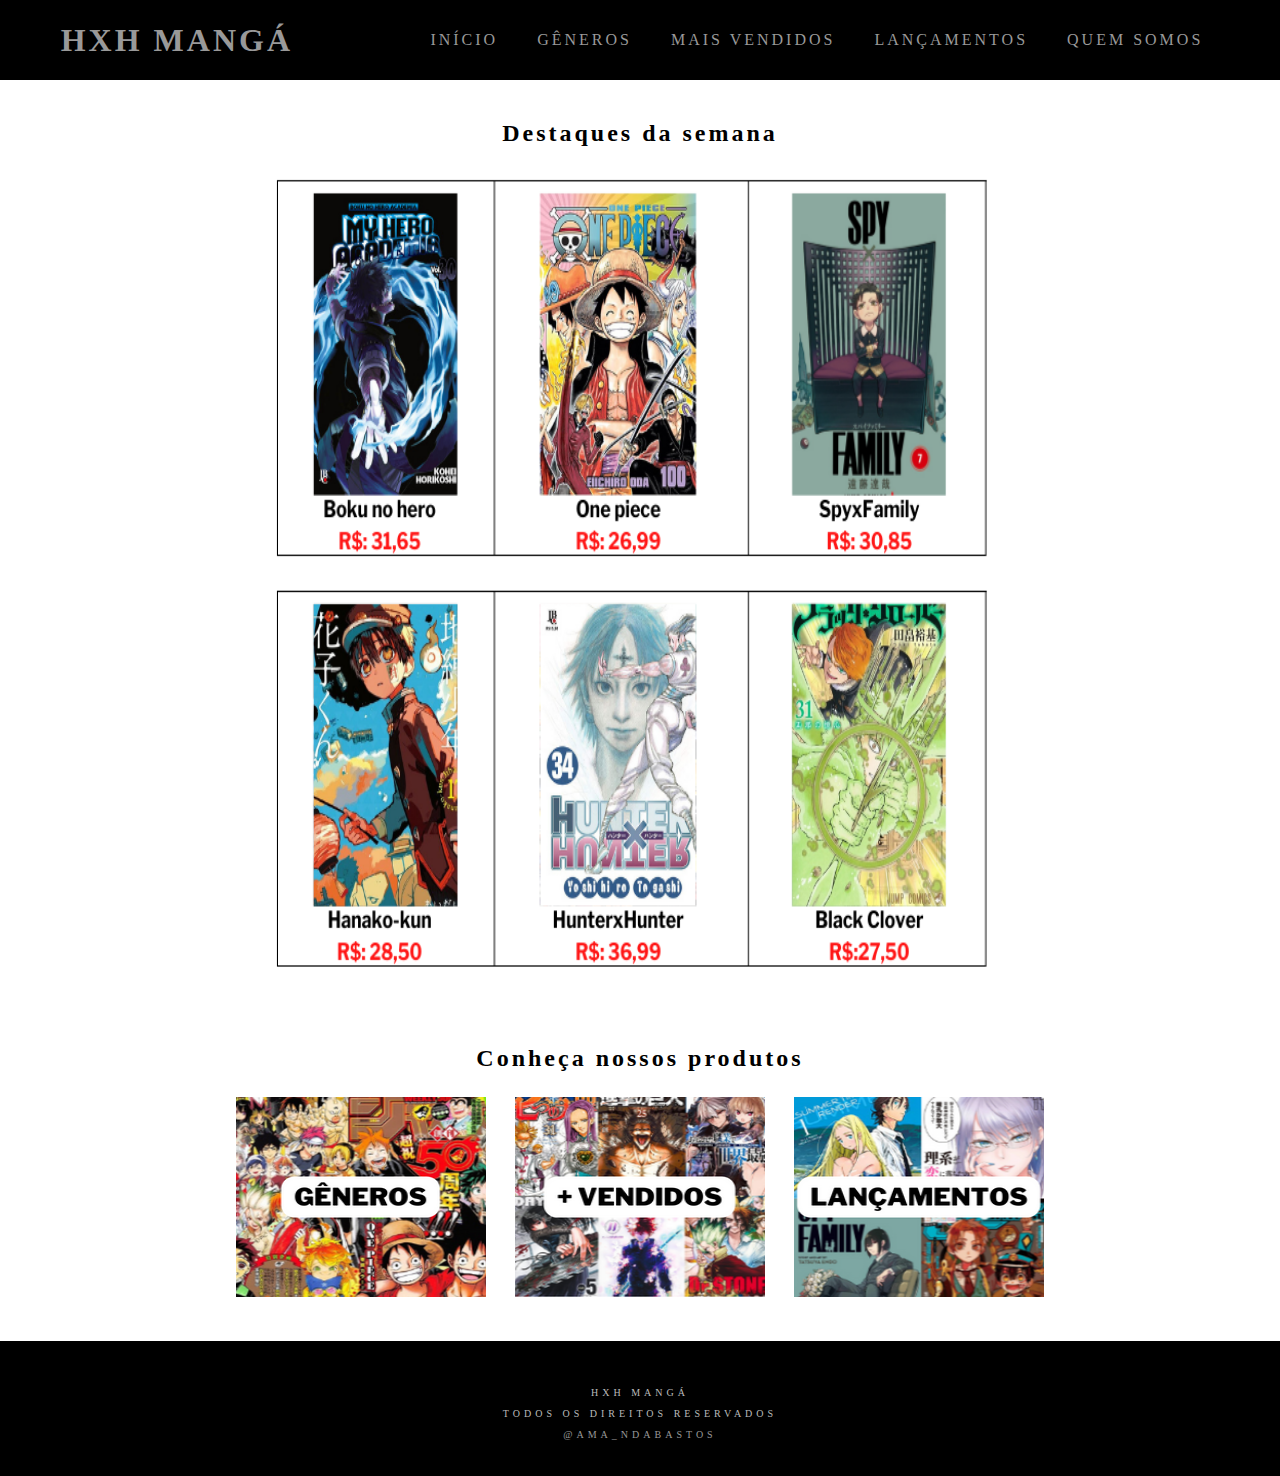
<file: index.html>
<!DOCTYPE html>
<html lang="pt-br">

<head>
    <meta charset="UTF-8">
    <meta http-equiv="X-UA-Compatible" content="IE=edge">
    <meta name="viewport" content="width=device-width, initial-scale=1.0">
    <title>Início</title>
    <link rel="stylesheet" href="css/styles.css">
</head>

<body>


    <header>
        <!--logo e menu-->
        <nav class="nav">

            <div class="logo">
                <h1>HxH mangá</h1>
            </div>

            <div class="menu">

                <a href="index.html">Início</a>
                <a href="generos.html">Gêneros</a>
                <a href="maisvendidos.html">Mais Vendidos</a>
                <a href="lancamentos.html">Lançamentos</a>
                <a href="quemsomos.html">Quem somos</a>

            </div>
        </nav>


    </header>

    <!--destaques da home-->
    <div class="destaquehome">

        <h2>Destaques da semana</h2>
        <img src="imagens/home/img1.png" width="800" height="400">
        <img src="imagens/home/img2.png" width="800" height="400">

    </div>

    <!--imagens com links-->
    <div class="imglinkhome">
        <h2>Conheça nossos produtos</h2>

        <a href="generos.html" target="_blank">
            <img src="imagens/home/img3.png" width="250" height="200">
        </a>
        <a href="maisvendidos.html" target="_blank">
            <img src="imagens/home/img4.png" hspace="25px" width="250" height="200">
        </a>
        <a href="lancamentos.html" target="_blank">
            <img src="imagens/home/img5.png" width="250" height="200">
        </a>

    </div>

    <!--rodapé-->
    <footer>

        <div class="rodape">

            <p>HxH Mangá</p>
            <p>todos os direitos reservados</p>
            <a class="insta" href="https://www.instagram.com/ama_ndabastos/?igshid=YmMyMTA2M2Y=">
                @ama_ndabastos</a>

        </div>

    </footer>


</body>



</html>
</file>
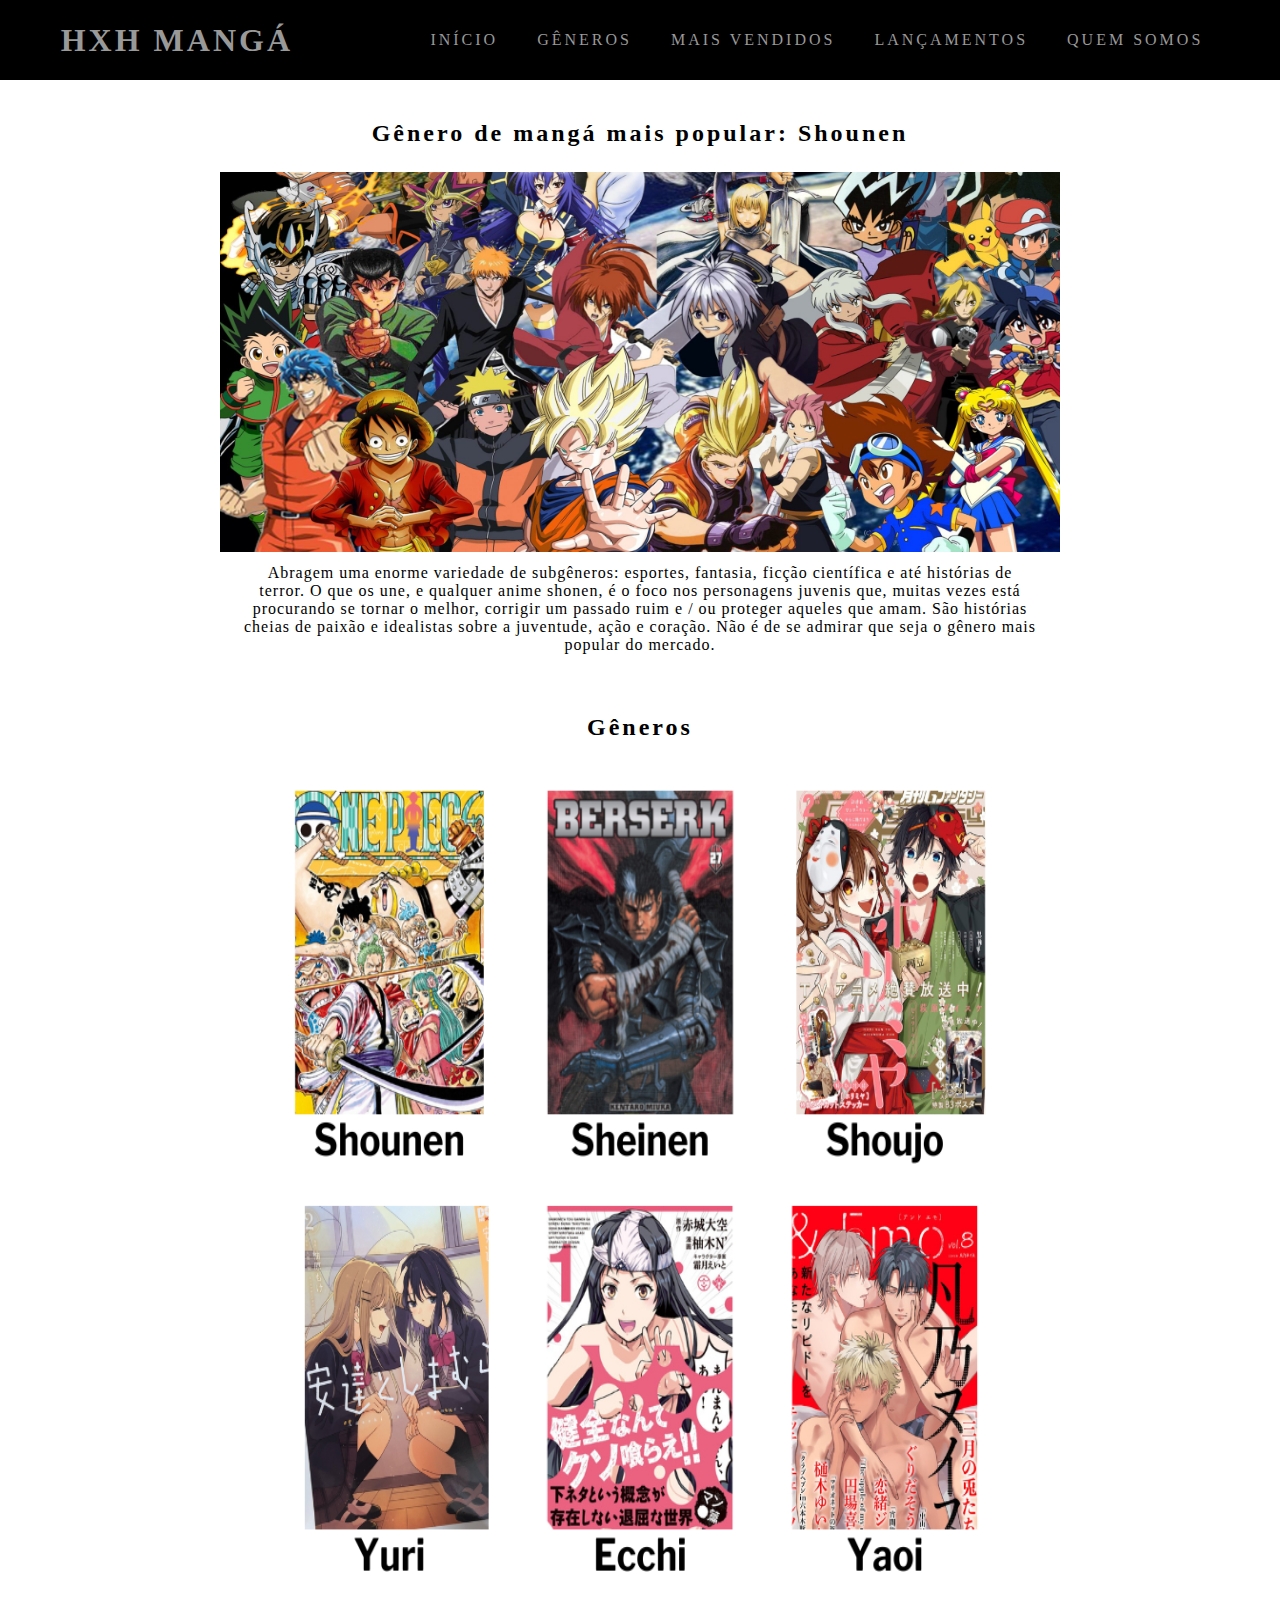
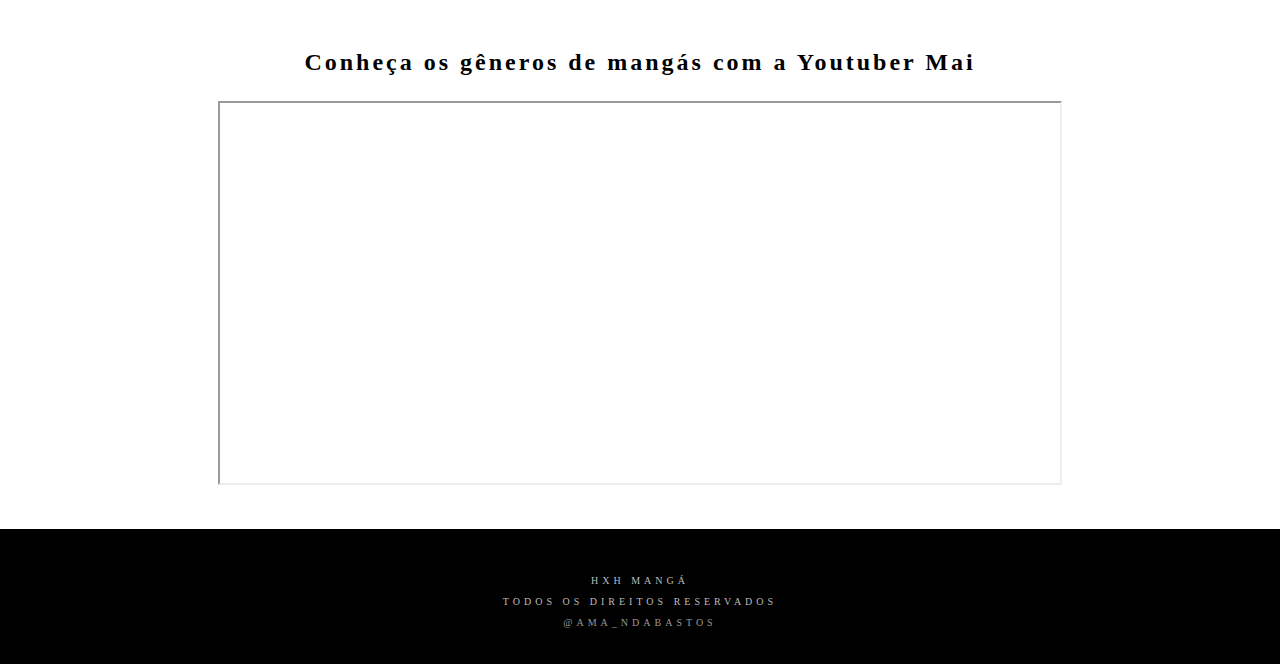
<file: generos.html>
<!DOCTYPE html>
<html lang="pt-br">

<head>
    <meta charset="UTF-8">
    <meta http-equiv="X-UA-Compatible" content="IE=edge">
    <meta name="viewport" content="width=device-width, initial-scale=1.0">
    <title>Gêneros</title>
    <link rel="stylesheet" href="css/styles.css">
</head>

<body>

    <header>
        <!--logo e menu-->
        <nav class="nav">

            <div class="logo">
                <h1>HxH mangá</h1>
            </div>

            <div class="menu">

                <a href="index.html">Início</a>
                <a href="generos.html">Gêneros</a>
                <a href="maisvendidos.html">Mais Vendidos</a>
                <a href="lancamentos.html">Lançamentos</a>
                <a href="quemsomos.html">Quem somos</a>

            </div>
        </nav>


    </header>


    <div class="shounen">

        <h2>Gênero de mangá mais popular: Shounen</h2>
        <div class="imgshounen">

            <img src="imagens/categoria/img1.jpg" width="840" height="380">

        </div>

        <div class="textoshounen">

            Abragem uma enorme variedade de subgêneros: esportes,
            fantasia, ficção científica e até histórias de terror. O que os une, e qualquer
            anime shonen, é o foco nos personagens juvenis que, muitas vezes está procurando
            se tornar o melhor, corrigir um passado ruim e / ou proteger aqueles que amam.
            São histórias cheias de paixão e idealistas sobre a juventude, ação e coração.
            Não é de se admirar que seja o gênero mais popular do mercado.

        </div>

    </div>

    <div class="generos">

        <h2>Gêneros</h2>
        <img src="imagens/categoria/img2.png" width="800" height="400">
        <img class="ecchi" src="imagens/categoria/img3.png" width="800" height="400">

    </div>

    <div class="video">

        <h2>Conheça os gêneros de mangás com a Youtuber Mai</h2>
        <iframe src="https://www.youtube.com/embed/VrjdE21Eg2A" width="840" height="380"></iframe>

    </div>

    <!--rodapé-->
    <footer>

        <div class="rodape">

            <p>HxH Mangá</p>
            <p>todos os direitos reservados</p>
            <a class="insta" href="https://www.instagram.com/ama_ndabastos/?igshid=YmMyMTA2M2Y=">
                @ama_ndabastos</a>

        </div>

    </footer>

</body>






























</html>
</file>
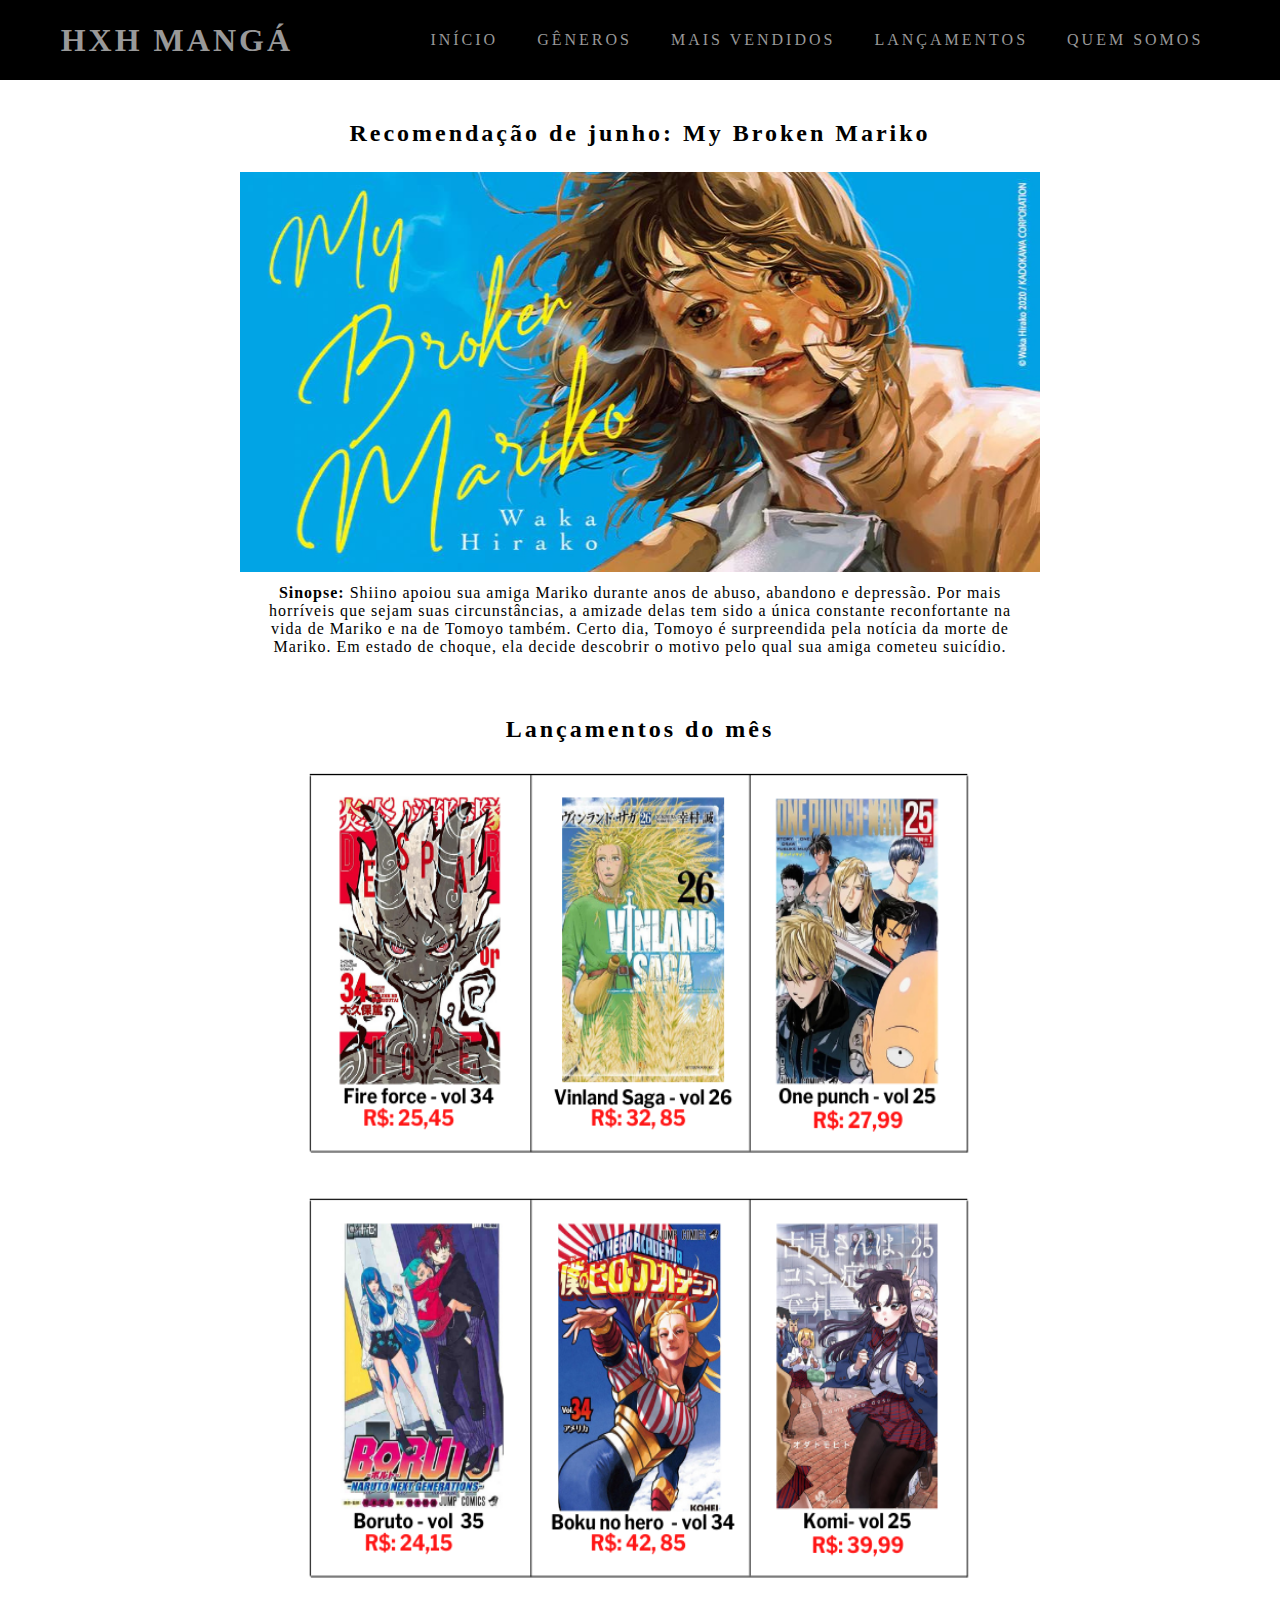
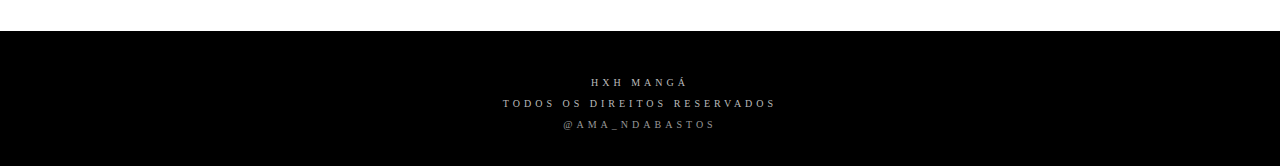
<file: lancamentos.html>
<!DOCTYPE html>
<html lang="pt-br">

<head>

    <meta charset="UTF-8">
    <meta http-equiv="X-UA-Compatible" content="IE=edge">
    <meta name="viewport" content="width=device-width, initial-scale=1.0">
    <title>Lançamentos</title>
    <link rel="stylesheet" href="css/styles.css">

</head>

<body>

    <header>
        <!--logo e menu-->
        <nav class="nav">

            <div class="logo">
                <h1>HxH mangá</h1>
            </div>

            <div class="menu">

                <a href="index.html">Início</a>
                <a href="generos.html">Gêneros</a>
                <a href="maisvendidos.html">Mais Vendidos</a>
                <a href="lancamentos.html">Lançamentos</a>
                <a href="quemsomos.html">Quem somos</a>

            </div>
        </nav>


    </header>



    <div class="lancamento">

        <h2>Recomendação de junho: My Broken Mariko</h2>
        <img src="imagens/lancamentos/img1.png" width="800" height="400">

        <div class="mybroken">
            <strong>Sinopse:</strong> Shiino apoiou sua amiga Mariko durante anos de abuso,
            abandono e depressão. Por mais horríveis que sejam suas circunstâncias,
            a amizade delas tem sido a única constante reconfortante na vida de Mariko e
            na de Tomoyo também. Certo dia, Tomoyo é surpreendida pela notícia da morte de Mariko.
            Em estado de choque, ela decide descobrir o motivo pelo qual sua amiga cometeu suicídio.
        </div>

    </div>


    <div class="imgslan">

        <h2>Lançamentos do mês</h2>
        <img src="imagens/lancamentos/img2.png" width="800" height="400">
        <img class="komi" src="imagens/lancamentos/img3.png" width="800" height="400">

    </div>

    <!--rodapé-->
    <footer>

        <div class="rodape">

            <p>HxH Mangá</p>
            <p>todos os direitos reservados</p>
            <a class="insta" href="https://www.instagram.com/ama_ndabastos/?igshid=YmMyMTA2M2Y=">
                @ama_ndabastos</a>

        </div>

    </footer>
</body>

</html>
</file>
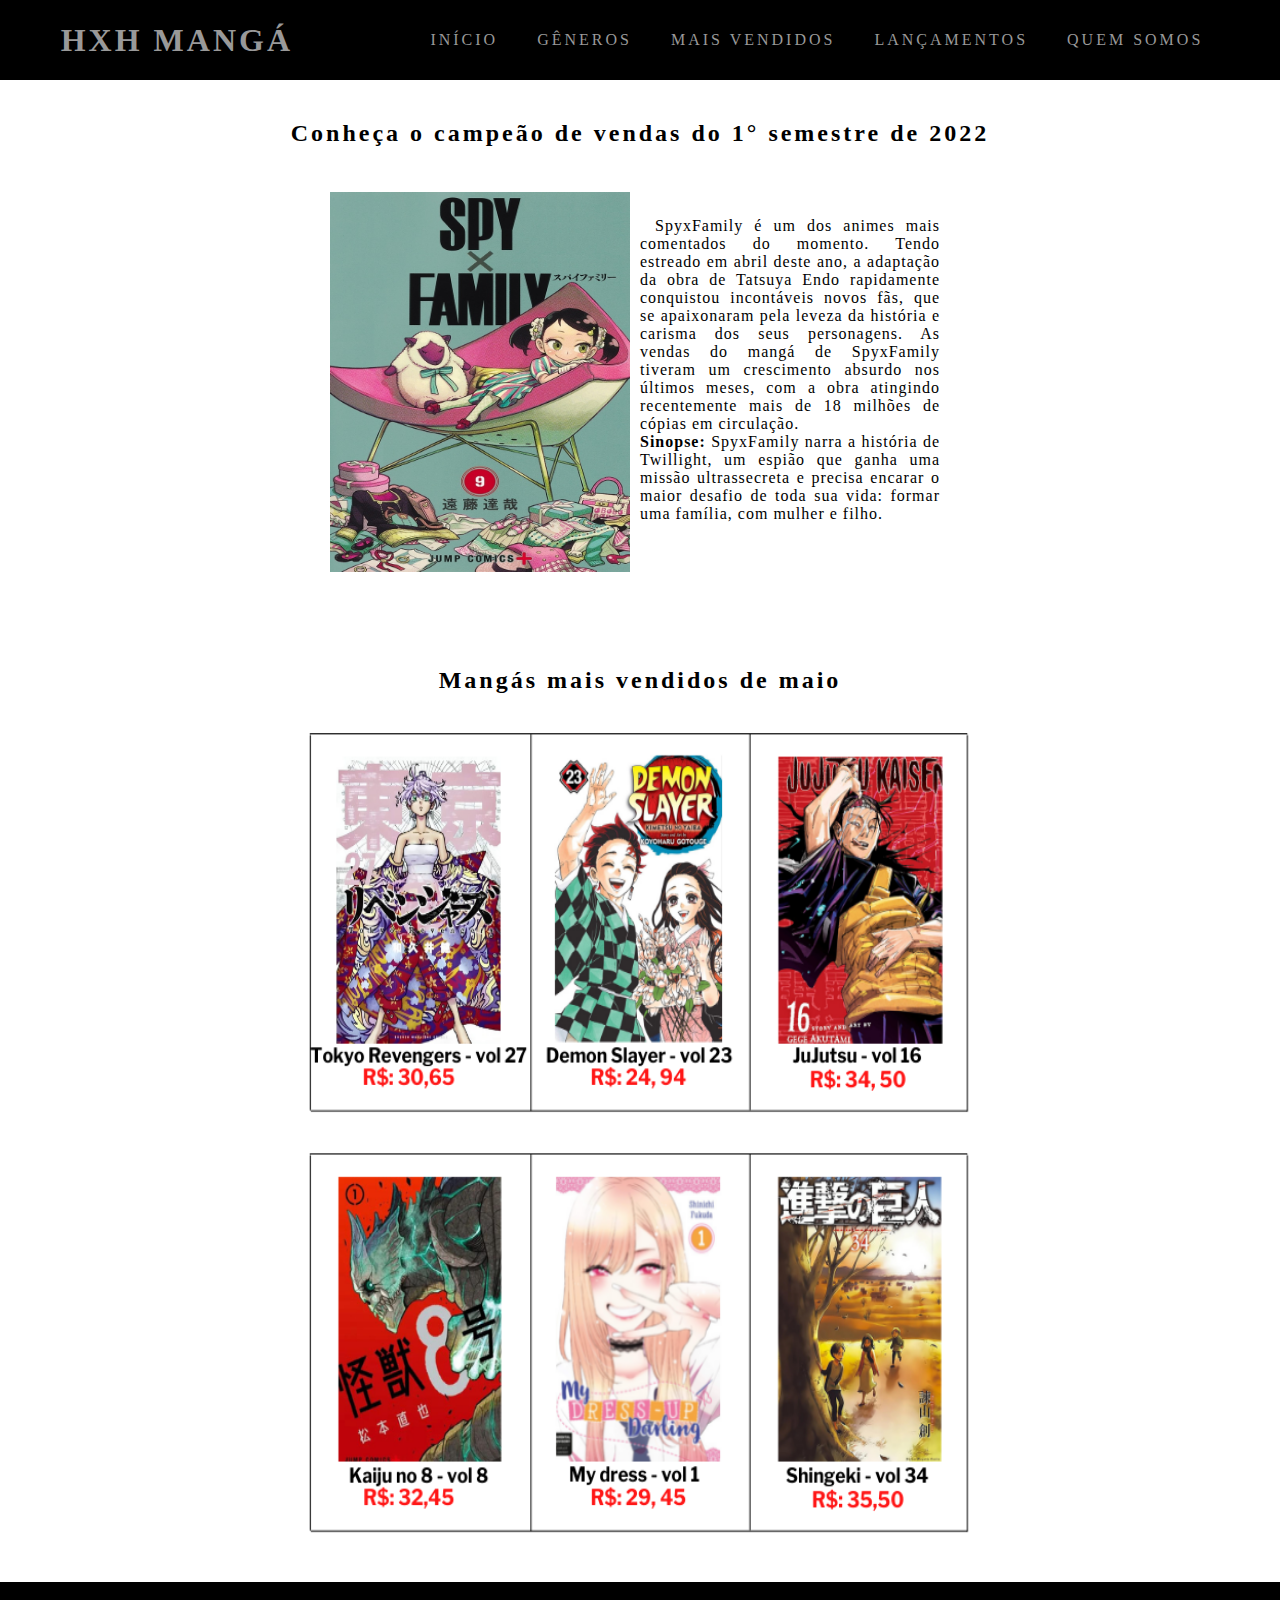
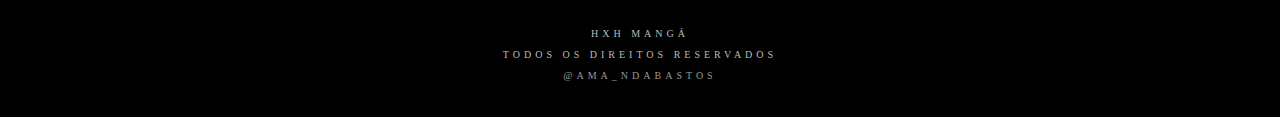
<file: maisvendidos.html>
<!DOCTYPE html>
<html lang="pt-br">

<head>
    <meta charset="UTF-8">
    <meta http-equiv="X-UA-Compatible" content="IE=edge">
    <meta name="viewport" content="width=device-width, initial-scale=1.0">
    <title>Mais vendidos</title>
    <link rel="stylesheet" href="css/styles.css">
</head>

<body>

    <header>
        <!--logo e menu-->
        <nav class="nav">

            <div class="logo">
                <h1>HxH mangá</h1>
            </div>

            <div class="menu">

                <a href="index.html">Início</a>
                <a href="generos.html">Gêneros</a>
                <a href="maisvendidos.html">Mais Vendidos</a>
                <a href="lancamentos.html">Lançamentos</a>
                <a href="quemsomos.html">Quem somos</a>

            </div>
        </nav>


    </header>

    <h2>Conheça o campeão de vendas do 1° semestre de 2022</h2>

    <div class="container-1">

        <div class="imgspy">

            <img src="imagens/maisvendidos/img1.jpg" alt="spyxfamily" width="300px" height="380px">

        </div>

        <div class="textospy">

            SpyxFamily é um dos animes mais comentados do momento. Tendo estreado em abril
            deste ano, a adaptação da obra de Tatsuya Endo rapidamente conquistou incontáveis
            novos fãs, que se apaixonaram pela leveza da história e carisma dos seus personagens.
            As vendas do mangá de SpyxFamily tiveram um crescimento absurdo nos últimos meses,
            com a obra atingindo recentemente mais de 18 milhões de cópias em circulação.
            <br>
            <strong>Sinopse:</strong> SpyxFamily narra a história de Twillight, um espião
            que ganha uma missão ultrassecreta e precisa encarar o maior
            desafio de toda sua vida: formar uma família, com mulher e filho.

        </div>

    </div>

    <div class="vendidos">

        <h2>Mangás mais vendidos de maio</h2>
        <img src="imagens/maisvendidos/img2.png" width="800" height="400">
        <img class="shing" src="imagens/maisvendidos/img3.png" width="800" height="400">

    </div>

    <!--rodapé-->
    <footer>

        <div class="rodape">

            <p>HxH Mangá</p>
            <p>todos os direitos reservados</p>
            <a class="insta" href="https://www.instagram.com/ama_ndabastos/?igshid=YmMyMTA2M2Y=">
                @ama_ndabastos</a>

        </div>

    </footer>

</body>


























</html>
</file>
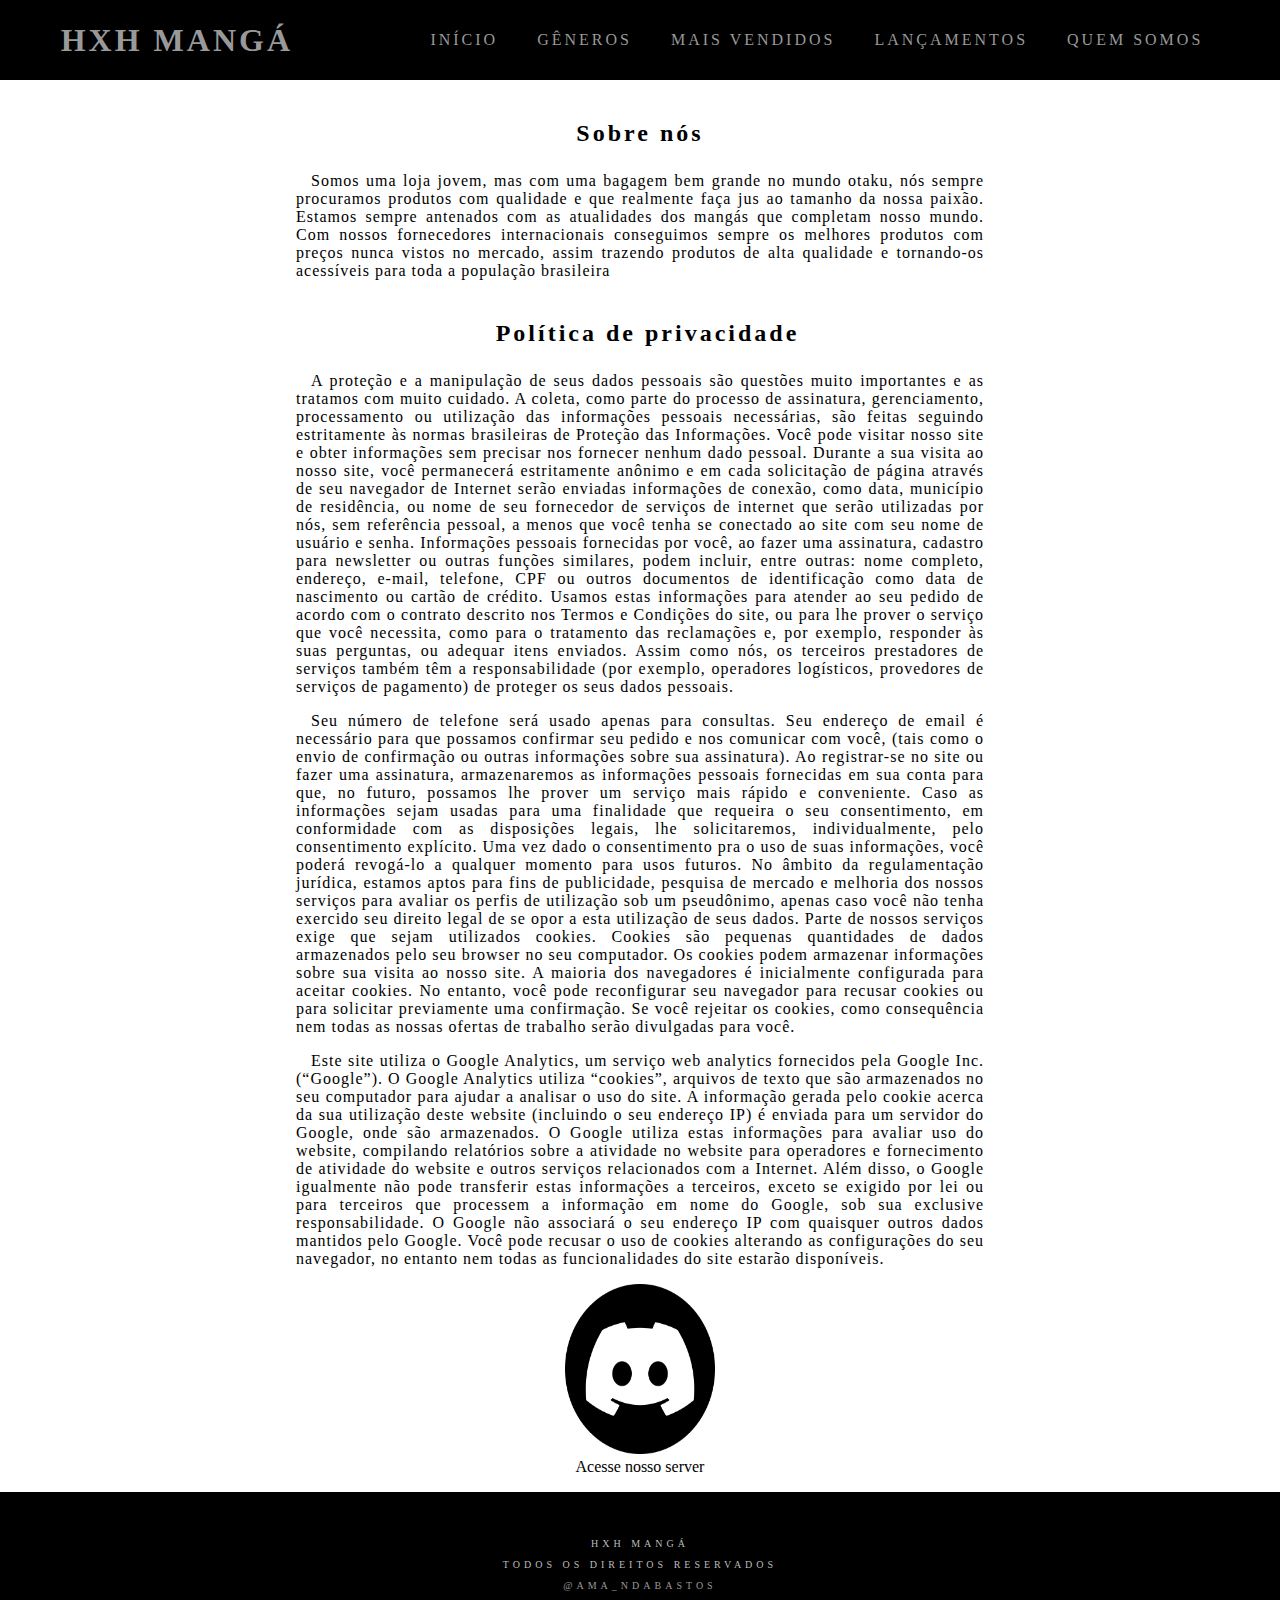
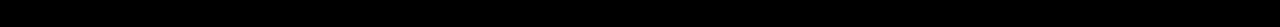
<file: quemsomos.html>
<!DOCTYPE html>
<html lang="pt-br">

<head>
    <meta charset="UTF-8">
    <meta http-equiv="X-UA-Compatible" content="IE=edge">
    <meta name="viewport" content="width=device-width, initial-scale=1.0">
    <title>Quem somos</title>
    <link rel="stylesheet" href="css/styles.css">

</head>

<body>

    <header>
        <!--logo e menu-->
        <nav class="nav">

            <div class="logo">
                <h1>HxH mangá</h1>
            </div>

            <div class="menu">

                <a href="index.html">Início</a>
                <a href="generos.html">Gêneros</a>
                <a href="maisvendidos.html">Mais Vendidos</a>
                <a href="lancamentos.html">Lançamentos</a>
                <a href="quemsomos.html">Quem somos</a>

            </div>
        </nav>


    </header>

    <h2>Sobre nós</h2>

    <div class="sobre">
        <figure>
            <p class="sobrenos"> Somos uma loja jovem, mas com uma bagagem bem
                grande no mundo otaku, nós sempre procuramos produtos com
                qualidade e que realmente faça jus ao tamanho da nossa paixão.
                Estamos sempre antenados com as atualidades dos mangás que
                completam nosso mundo. Com nossos fornecedores internacionais conseguimos
                sempre os melhores produtos com preços nunca vistos no mercado, assim trazendo
                produtos de alta qualidade e tornando-os acessíveis para toda a população brasileira
            </p>
            <h2>Política de privacidade</h2>
            <p class="sobrenos">A proteção e a manipulação de seus dados pessoais são questões muito importantes e as
                tratamos com muito
                cuidado.

                A coleta, como parte do processo de assinatura, gerenciamento, processamento ou utilização das
                informações pessoais necessárias, são feitas seguindo estritamente às normas brasileiras de Proteção das
                Informações. Você pode visitar nosso site e obter informações sem precisar nos fornecer nenhum dado
                pessoal. Durante a sua visita ao nosso site, você permanecerá estritamente anônimo e em cada solicitação
                de página através de seu navegador de Internet serão enviadas informações de conexão, como data,
                município de residência, ou nome de seu fornecedor de serviços de internet que serão utilizadas por nós,
                sem referência pessoal, a menos que você tenha se conectado ao site com seu nome de usuário e senha.
                Informações pessoais fornecidas por você, ao fazer uma assinatura, cadastro para newsletter ou outras
                funções similares, podem incluir, entre outras: nome completo, endereço, e-mail, telefone, CPF ou outros
                documentos de identificação como data de nascimento ou cartão de crédito. Usamos estas informações para
                atender ao seu pedido de acordo com o contrato descrito nos Termos e Condições do site, ou para lhe
                prover o serviço que você necessita, como para o tratamento das reclamações e, por exemplo, responder às
                suas perguntas, ou adequar itens enviados. Assim como nós, os terceiros prestadores de serviços também
                têm a responsabilidade (por exemplo, operadores logísticos, provedores de serviços de pagamento) de
                proteger os seus dados pessoais. </p>
            <p class="sobrenos">Seu número de telefone será usado apenas para consultas. Seu endereço
                de email é necessário para que possamos confirmar seu pedido e nos comunicar com você, (tais como o
                envio de confirmação ou outras informações sobre sua assinatura). Ao registrar-se no site ou fazer uma
                assinatura, armazenaremos as informações pessoais fornecidas em sua conta para que, no futuro, possamos
                lhe prover um serviço mais rápido e conveniente. Caso as informações sejam usadas para uma finalidade
                que requeira o seu consentimento, em conformidade com as disposições legais, lhe solicitaremos,
                individualmente, pelo consentimento explícito. Uma vez dado o consentimento pra o uso de suas
                informações, você poderá revogá-lo a qualquer momento para usos futuros. No âmbito da regulamentação
                jurídica, estamos aptos para fins de publicidade, pesquisa de mercado e melhoria dos nossos serviços
                para avaliar os perfis de utilização sob um pseudônimo, apenas caso você não tenha exercido seu direito
                legal de se opor a esta utilização de seus dados. Parte de nossos serviços exige que sejam utilizados
                cookies. Cookies são pequenas quantidades de dados armazenados pelo seu browser no seu computador. Os
                cookies podem armazenar informações sobre sua visita ao nosso site. A maioria dos navegadores é
                inicialmente configurada para aceitar cookies. No entanto, você pode reconfigurar seu navegador para
                recusar cookies ou para solicitar previamente uma confirmação. Se você rejeitar os cookies, como
                consequência nem todas as nossas ofertas de trabalho serão divulgadas para você.</p>
            <p class="sobrenos">

                Este site utiliza o Google Analytics, um serviço web analytics fornecidos pela Google Inc. (“Google”). O
                Google Analytics utiliza “cookies”, arquivos de texto que são armazenados no seu computador para ajudar
                a analisar o uso do site. A informação gerada pelo cookie acerca da sua utilização deste website
                (incluindo o seu endereço IP) é enviada para um servidor do Google, onde são armazenados. O Google
                utiliza estas informações para avaliar uso do website, compilando relatórios sobre a atividade no
                website para operadores e fornecimento de atividade do website e outros serviços relacionados com a
                Internet. Além disso, o Google igualmente não pode transferir estas informações a terceiros, exceto se
                exigido por lei ou para terceiros que processem a informação em nome do Google, sob sua exclusive
                responsabilidade. O Google não associará o seu endereço IP com quaisquer outros dados mantidos pelo
                Google. Você pode recusar o uso de cookies alterando as configurações do seu navegador, no entanto nem
                todas as funcionalidades do site estarão disponíveis.</p>

    </div>

    <div class="imgdc">
        <a href="https://discord.com/invite/UKaC9QJxUC" target="_blank">
            <figure>
                <img src="imagens/quemsomos/imgdc.png" width="150px" height="170px">
                <figcaption>Acesse nosso server</figcaption>
            </figure>
        </a>
    </div>



    <!--rodapé-->
    <footer>

        <div class="rodape">

            <p>HxH Mangá</p>
            <p>todos os direitos reservados</p>
            <a class="insta" href="https://www.instagram.com/ama_ndabastos/?igshid=YmMyMTA2M2Y=">
                @ama_ndabastos</a>

        </div>

    </footer>
</body>



</html>
</file>
<file: css/styles.css>
body {
    margin: 0px;
    font-family: Franklin Gothic;
    text-align: center;
    background-color: white;
}

a {
    text-decoration: none;
    color: #999;
}

.nav {
    display: flex;
    height: 80px;
    flex-flow: row wrap;
    text-transform: uppercase;
    letter-spacing: 3px;
    align-items: center;
    justify-content: space-around;
    align-items: center;
    background-color: black
}

.logo {
    color: #999;

}

.menu {
    text-align: right;
}

.menu a {
    text-decoration: none;
    padding: 26px 16px;

}

.menu a:hover {
    color: white;
    border-top: 3px solid #999;
}

h2 {
    color: black;
    letter-spacing: 3px;
    padding-bottom: 5px;
    margin-top: 40px;

}

.destaquehome {
    text-align: center;
}

.imglinkhome {
    text-align: center;
    padding-bottom: 40px;
    padding-top: 25px;

}

footer {
    display: flex;
    background-color: black;
    justify-content: center;
    height: 15vh;
    color: rgb(187, 187, 187);
    font-size: 10px;
    letter-spacing: 4px;
    text-transform: uppercase;
    align-items: center;
    margin: 0px;

}

.shounen {
    align-items: center;
}

.textoshounen {
    text-align: center;
    margin-left: 19%;
    margin-right: 19%;
    padding-bottom: 20px;
    letter-spacing: 1px;
    padding-top: 8px;
}

.generos {
    padding-bottom: 5px;

}

.ecchi {
    padding-top: 30px;
}


.video {
    padding-bottom: 40px;
}

.container-1 {
    display: table;
    text-align: center;
    margin: 0 auto;
    padding-top: 20px;
}

.imgspy {
    display: table-cell;
    float: left;
}

.textospy {
    display: table-cell;
    float: left;
    text-indent: 15px;
    margin: 10px;
    width: 300px;
    margin-left: 10px;
    height: 400px;
    letter-spacing: 1px;
    text-align: justify;
    padding-top: 15px;
}

.shing {
    padding-top: 15px;
    padding-bottom: 40px;
}


.mybroken {
    text-align: center;
    margin-left: 20%;
    margin-right: 20%;
    padding-top: 8px;
    padding-bottom: 20px;
    letter-spacing: 1px;
}

.komi {
    padding-top: 15px;
    padding-bottom: 40px;
}


.sobre {
    text-indent: 15px;
    margin-left: 10px;
    letter-spacing: 1px;
    margin-left: 20%;
    margin-right: 20%;

}

.sobrenos {
    text-align: justify;
}

.img {
    text-align: left;
}

figcaption {
    color: black;

}
</file>
